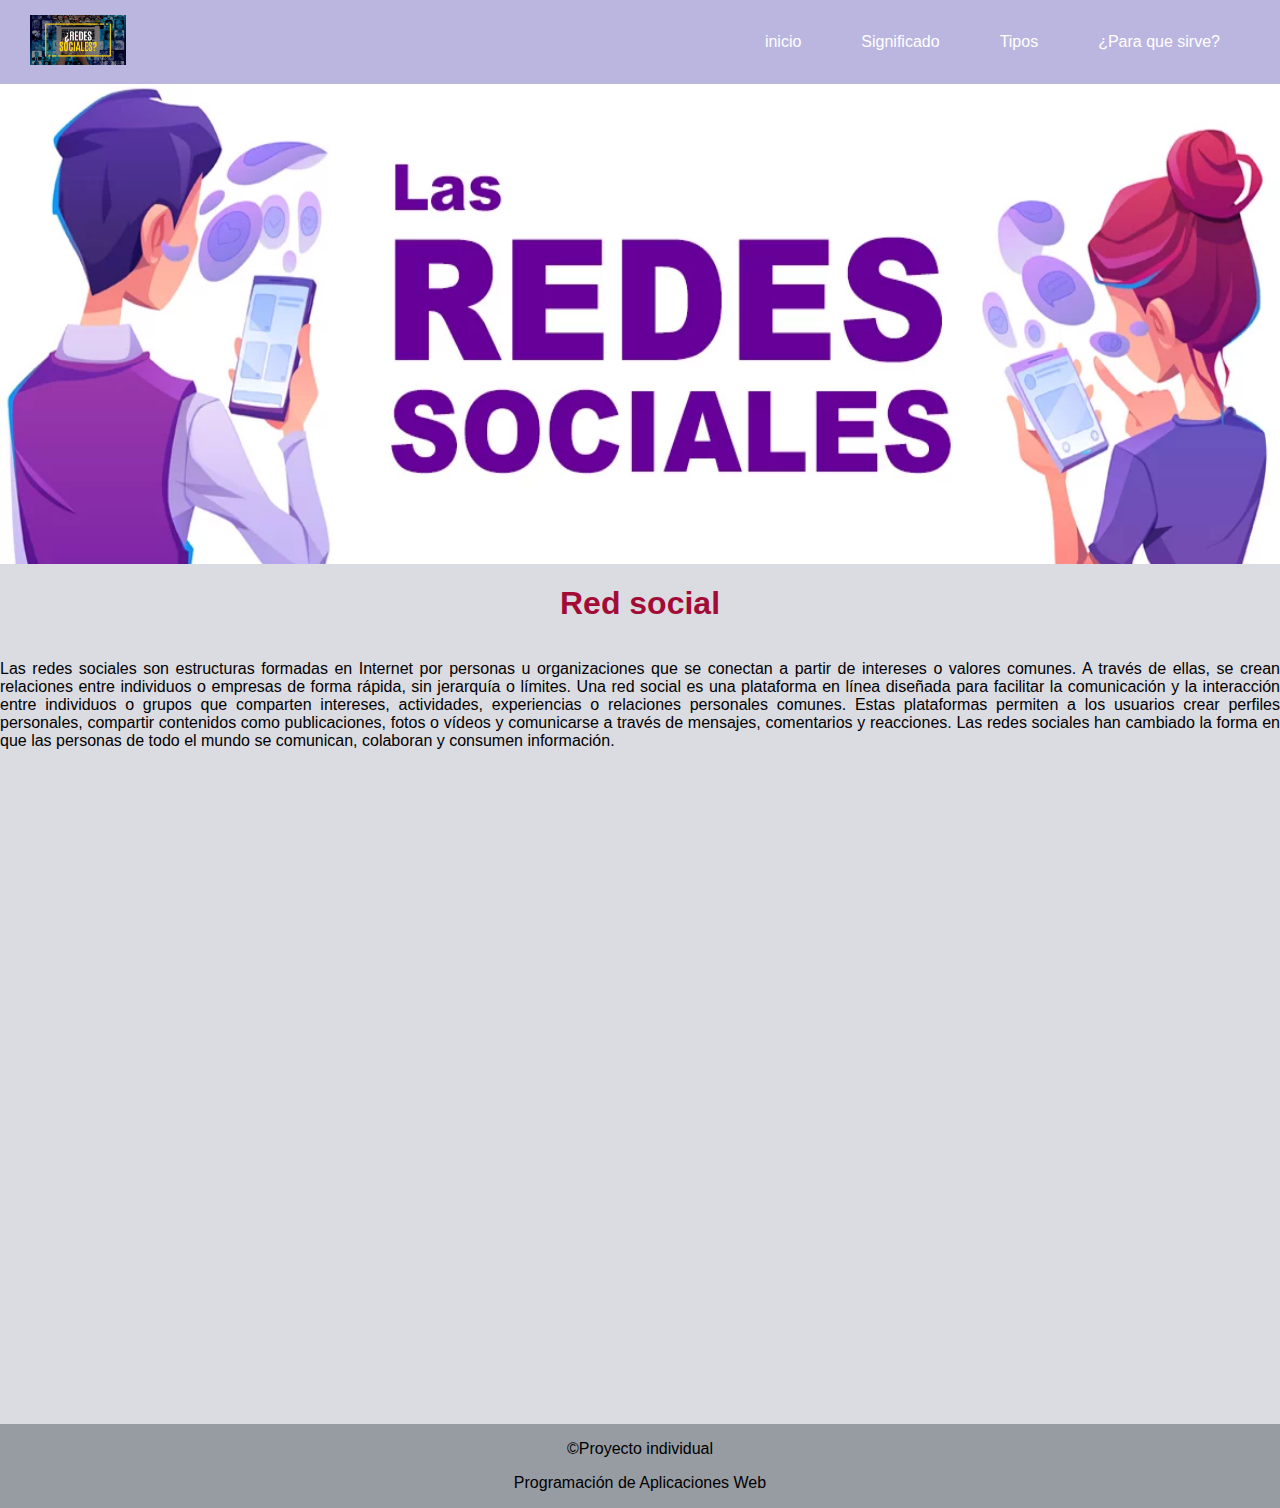
<file: index.html>
<!DOCTYPE html>
<html lang="en">
<head>
    <meta charset="UTF-8">
    <meta name="viewport" content="width=device-width, initial-scale=1.0">
    <title>inicio</title>
    <link rel="stylesheet" href="CSS/style.css">
</head>
<body>
    <header>
        <div class="logo">
            <img src="img/logo.jpg" >
        </div>
        <nav>
            <ul>
                 <li><a href="index.html">inicio</a></li>
                 <li><a href="Significado.html">Significado</a></li>
                 <li> <a href="Tipos.html">Tipos</a></li>
                 <li> <a href="Para_que_sirve.html">¿Para que sirve?</a></li>
            </ul>
        </nav>
    </header>
    <img src="img/Poratada-las-redes-sociales.png.webp" height="480">
    <font color="#A30B37">
        <center><h1>Red social</h1></center>
    </font>
     <p class="justificado">Las redes sociales son estructuras formadas en Internet por personas u
      organizaciones que se conectan a partir de intereses o valores comunes. A través de ellas,
      se crean relaciones entre individuos o empresas de forma rápida, sin jerarquía o límites. 
      Una red social es una plataforma en línea diseñada para facilitar la comunicación y la interacción
       entre individuos o grupos que comparten intereses, actividades, experiencias o relaciones personales
        comunes. Estas plataformas permiten a los usuarios crear perfiles personales, compartir contenidos
        como publicaciones, fotos o vídeos y comunicarse a través de mensajes, comentarios y reacciones. 
        Las redes sociales han cambiado la forma en que las personas de todo el mundo se comunican, 
        colaboran y consumen información.</p>
        <br>
        <br>
        <br>
        <br>
        <center><iframe width="753" height="420" src="https://www.youtube.com/embed/d1bNx1KTU4o" title="¿Qué son las REDES SOCIALES y para qué sirven? Historia, características, tipos" frameborder="0" allow="accelerometer; autoplay; clipboard-write; encrypted-media; gyroscope; picture-in-picture; web-share" referrerpolicy="strict-origin-when-cross-origin" allowfullscreen></iframe></center>
            <br>
            <br>
            <br>
            <br>
            <br>
            <br>
            <br>
            <br>
            <br>
        <footer>
            <p>&copy;Proyecto individual</p>
            <P>Programación de Aplicaciones Web</p>
        </footer>
</body>
</html>
</file>
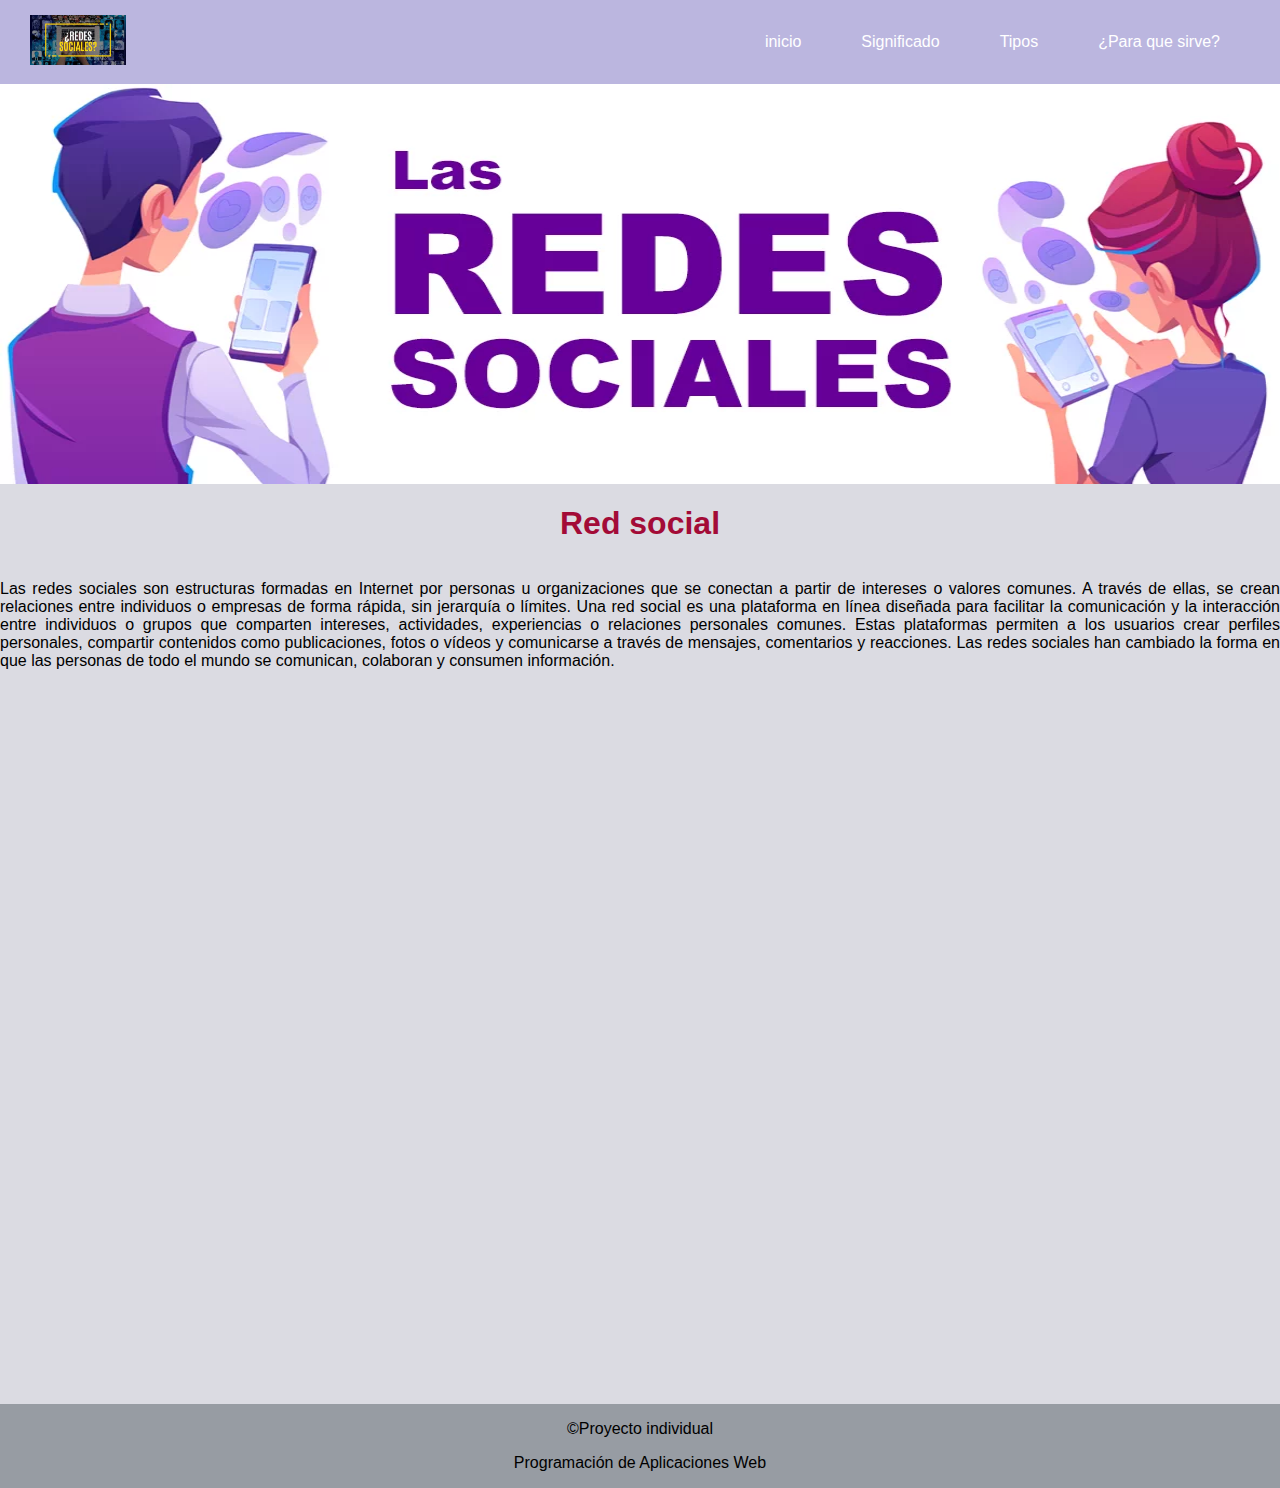
<file: inicio.html>
<!DOCTYPE html>
<html lang="en">
<head>
    <meta charset="UTF-8">
    <meta name="viewport" content="width=device-width, initial-scale=1.0">
    <title>inicio</title>
    <link rel="stylesheet" href="CSS/style.css">
</head>
<body>
    <header>
        <div class="logo">
            <img src="img/logo.jpg" >
        </div>
        <nav>
            <ul>
                 <li><a href="inicio.html">inicio</a></li>
                 <li><a href="Significado.html">Significado</a></li>
                 <li> <a href="Tipos.html">Tipos</a></li>
                 <li> <a href="Para_que_sirve.html">¿Para que sirve?</a></li>
            </ul>
        </nav>
    </header>
    <img src="img/Poratada-las-redes-sociales.png.webp" height="400">
    <font color="#A30B37">
        <center><h1>Red social</h1></center>
    </font>
     <p class="justificado">Las redes sociales son estructuras formadas en Internet por personas u
      organizaciones que se conectan a partir de intereses o valores comunes. A través de ellas,
      se crean relaciones entre individuos o empresas de forma rápida, sin jerarquía o límites. 
      Una red social es una plataforma en línea diseñada para facilitar la comunicación y la interacción
       entre individuos o grupos que comparten intereses, actividades, experiencias o relaciones personales
        comunes. Estas plataformas permiten a los usuarios crear perfiles personales, compartir contenidos
        como publicaciones, fotos o vídeos y comunicarse a través de mensajes, comentarios y reacciones. 
        Las redes sociales han cambiado la forma en que las personas de todo el mundo se comunican, 
        colaboran y consumen información.</p>
        <br>
        <br>
        <br>
        <br>
        <center>   <iframe width="853" height="480" src="https://www.youtube.com/embed/d1bNx1KTU4o" title="¿Qué son las REDES SOCIALES y para qué sirven? Historia, características, tipos" frameborder="0" allow="accelerometer; autoplay; clipboard-write; encrypted-media; gyroscope; picture-in-picture; web-share" referrerpolicy="strict-origin-when-cross-origin" allowfullscreen></iframe></center>
            <br>
            <br>
            <br>
            <br>
            <br>
            <br>
            <br>
            <br>
            <br>
        <footer>
            <p>&copy;Proyecto individual</p>
            <P>Programación de Aplicaciones Web</p>
        </footer>
</body>
</html>
</file>
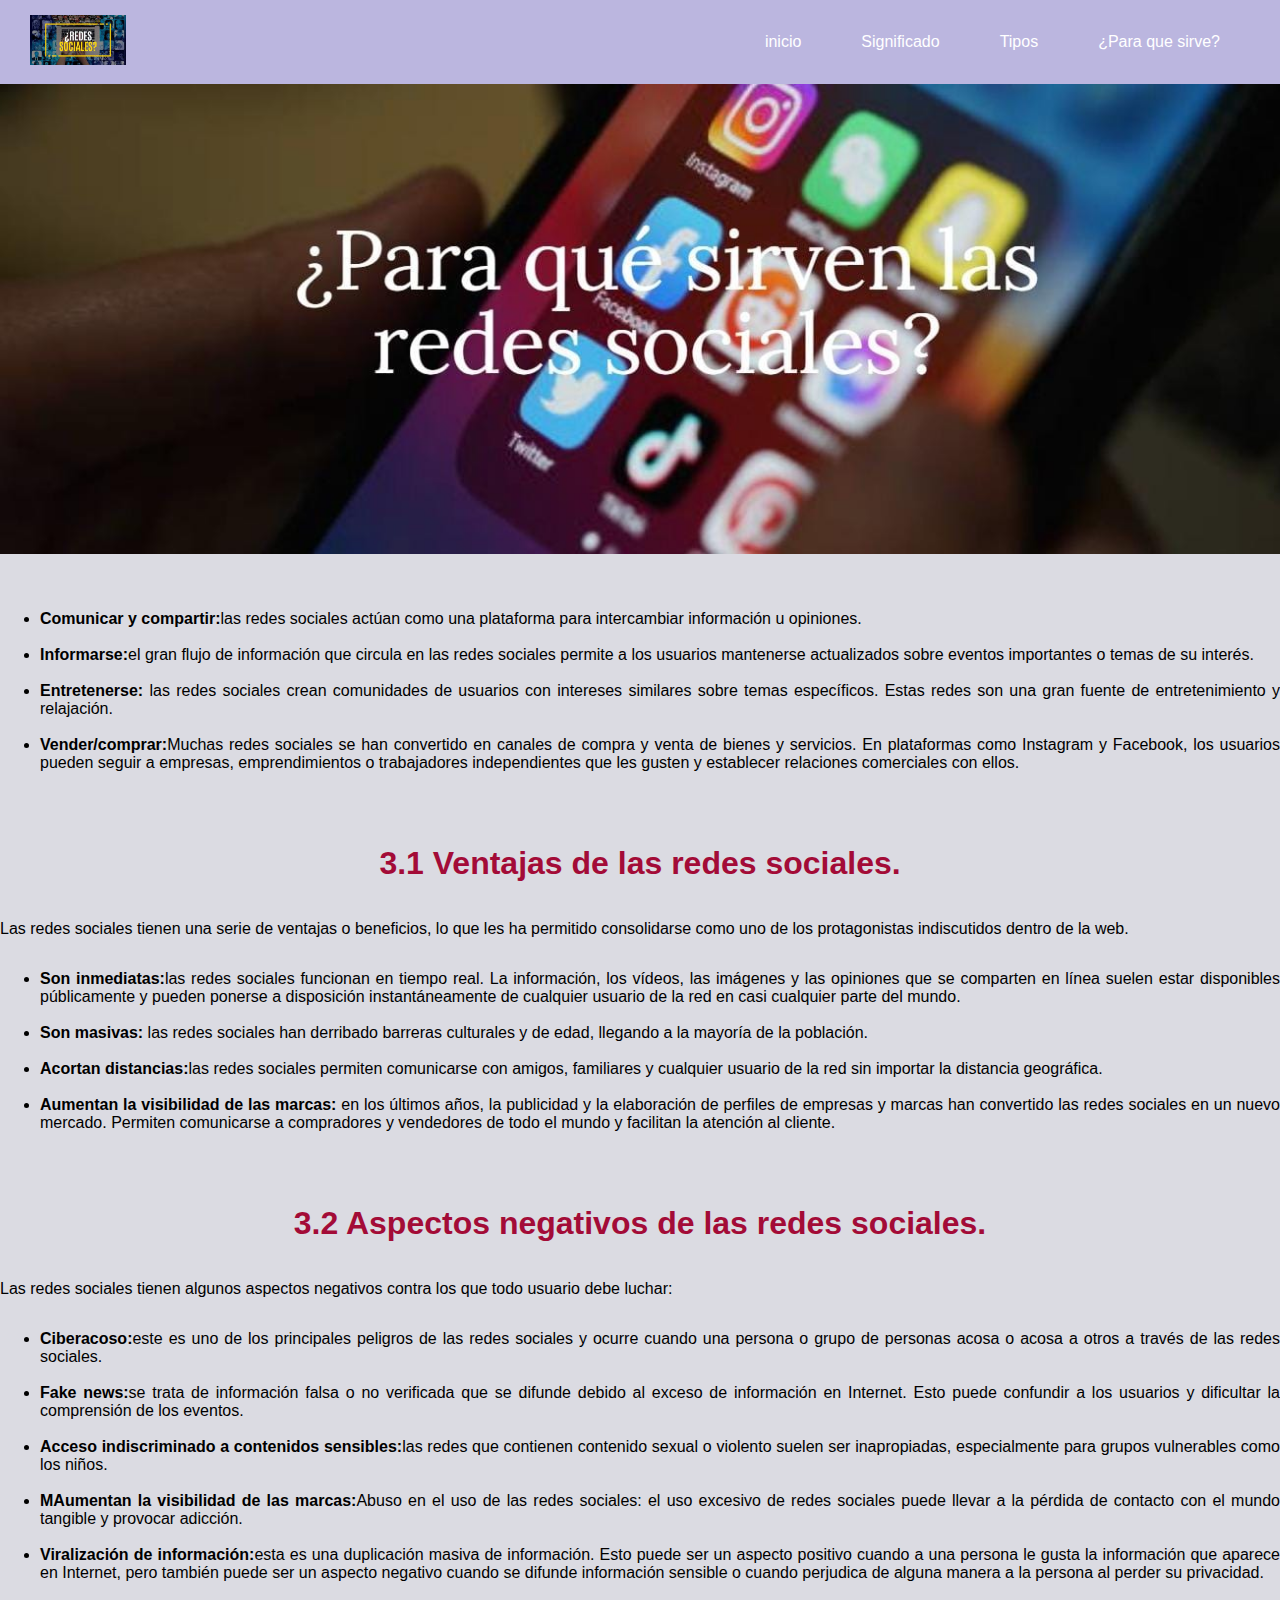
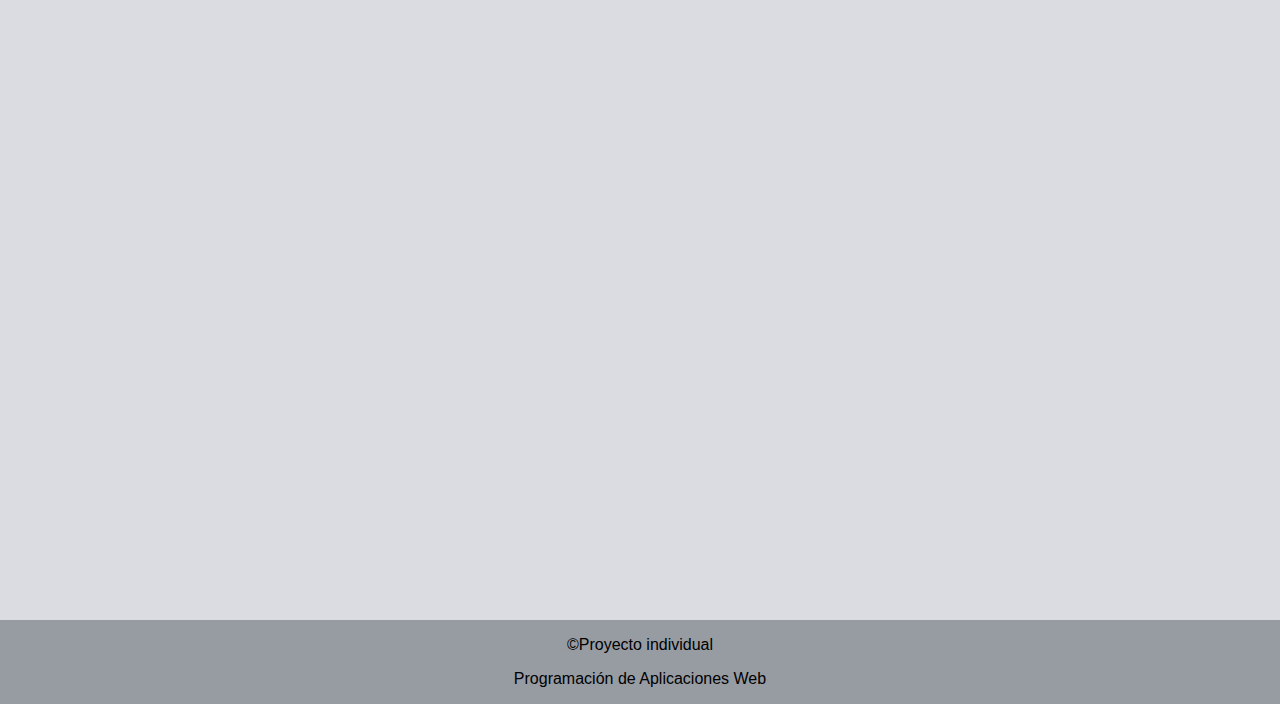
<file: Para_que_sirve.html>
<!DOCTYPE html>
<html lang="en">
<head>
    <meta charset="UTF-8">
    <meta name="viewport" content="width=device-width, initial-scale=1.0">
    <title>inicio</title>
    <link rel="stylesheet" href="CSS/style.css">
</head>
<body>
    <header>
        <div class="logo">
            <img src="img/logo.jpg" >
        </div>
        <nav>
            <ul>
                 <li><a href="index.html">inicio</a></li>
                 <li><a href="Significado.html">Significado</a></li>
                 <li> <a href="Tipos.html">Tipos</a></li>
                 <li> <a href="Para_que_sirve.html">¿Para que sirve?</a></li>
            </ul>
        </nav>
    </header>
    <center><img src="img/para que sirve.jpeg" height="470"></center>
    <br>
    <br>
            <ul class="justificado">
                <li><b>Comunicar y compartir:</b>las redes sociales actúan como una plataforma para
                     intercambiar información u opiniones. </li>
                     <br>
                <li><b>Informarse:</b>el gran flujo de información que circula en las redes sociales permite
                     a los usuarios mantenerse actualizados sobre eventos importantes o temas de su interés. </li>
                     <br>
                <li><b>Entretenerse: </b> las redes sociales crean comunidades de usuarios con intereses
                     similares sobre temas específicos. Estas redes son una gran fuente de entretenimiento y relajación. </li>
                     <br>
                <li><b>Vender/comprar:</b>Muchas redes sociales se han convertido en canales de compra y venta de bienes y servicios.
                     En plataformas como Instagram y Facebook, los usuarios pueden seguir a empresas, emprendimientos
                     o trabajadores independientes que les gusten y establecer relaciones comerciales con ellos. </li>
                </ul>
            <br>
            <br>
            <font color="#A30B37">
                <center><h1>3.1 Ventajas de las redes sociales.</h1></center>
            </font>
            <p>Las redes sociales tienen una serie de ventajas o beneficios, lo que les ha permitido
                 consolidarse como uno de los protagonistas indiscutidos dentro de la web. </p>
                 <ul class="justificado">
                    <li><b>Son inmediatas:</b>las redes sociales funcionan en tiempo real. La información, los vídeos,
                         las imágenes y las opiniones que se comparten en línea suelen estar disponibles públicamente y
                         pueden ponerse a disposición instantáneamente de cualquier usuario de la red
                         en casi cualquier parte del mundo.  </li>
                         <br>
                    <li><b>Son masivas:</b> las redes sociales han derribado barreras culturales y de edad,
                         llegando a la mayoría de la población.  </li>
                         <br>
                    <li><b>Acortan distancias:</b>las redes sociales permiten comunicarse con amigos,
                         familiares y cualquier usuario de la red sin importar la distancia geográfica. </li>
                         <br>
                    <li><b>Aumentan la visibilidad de las marcas: </b>en los últimos años, la publicidad y la elaboración de perfiles de empresas y marcas han convertido las redes sociales en un nuevo mercado.
                         Permiten comunicarse a compradores y vendedores de todo el mundo y facilitan la atención al cliente. </li>
                </ul>
                <br>
                <br>
                <font color="#A30B37">
                    <center><h1>3.2 Aspectos negativos de las redes sociales.</h1></center>
                </font>
                <p>Las redes sociales tienen algunos aspectos negativos contra los que todo usuario debe luchar: </p>
                <ul class="justificado">
                <li><b>Ciberacoso:</b>este es uno de los principales peligros de las redes sociales y ocurre cuando una persona o grupo de personas acosa o acosa a otros a través de las redes sociales.</li>
                    <br>
                <li><b>Fake news:</b>se trata de información falsa o no verificada que se difunde debido al exceso de
                     información en Internet. Esto puede confundir a los usuarios y dificultar la comprensión de los eventos.</li>
                    <br>
                <li><b>Acceso indiscriminado a contenidos sensibles:</b>las redes que contienen contenido sexual o violento suelen
                     ser inapropiadas, especialmente para grupos vulnerables como los niños. </li>
                <br>
                 <li><b>MAumentan la visibilidad de las marcas:</b>Abuso en el uso de las redes sociales: el uso excesivo de redes sociales puede llevar a la pérdida de
                     contacto con el mundo tangible y provocar adicción.  </li>
                     <br>
                <li><b>Viralización de información:</b>esta es una duplicación masiva de información. Esto puede ser un aspecto
                     positivo cuando a una persona le gusta la información que aparece en Internet, pero también puede ser un
                      aspecto negativo cuando se difunde información sensible o cuando perjudica de alguna manera a la persona
                     al perder su privacidad.   </li>
                </ul>
            <br>
            <br>
                <center>
                    <iframe width="753" height="420"  src="https://www.youtube.com/embed/Dy4XmEh4k0k" title="Qué son las Redes Sociales y Para Qué se Utilizan" frameborder="0" allow="accelerometer; autoplay; clipboard-write; encrypted-media; gyroscope; picture-in-picture; web-share" referrerpolicy="strict-origin-when-cross-origin" allowfullscreen></iframe>
                </center>
        <br>
        <br>
        <br>
        <br>
        <br>
        <br>
        <br>
        <br>
        <br>
        <footer>
            <p>&copy;Proyecto individual</p>
            <P>Programación de Aplicaciones Web</p>
        </footer>
</html>
</file>
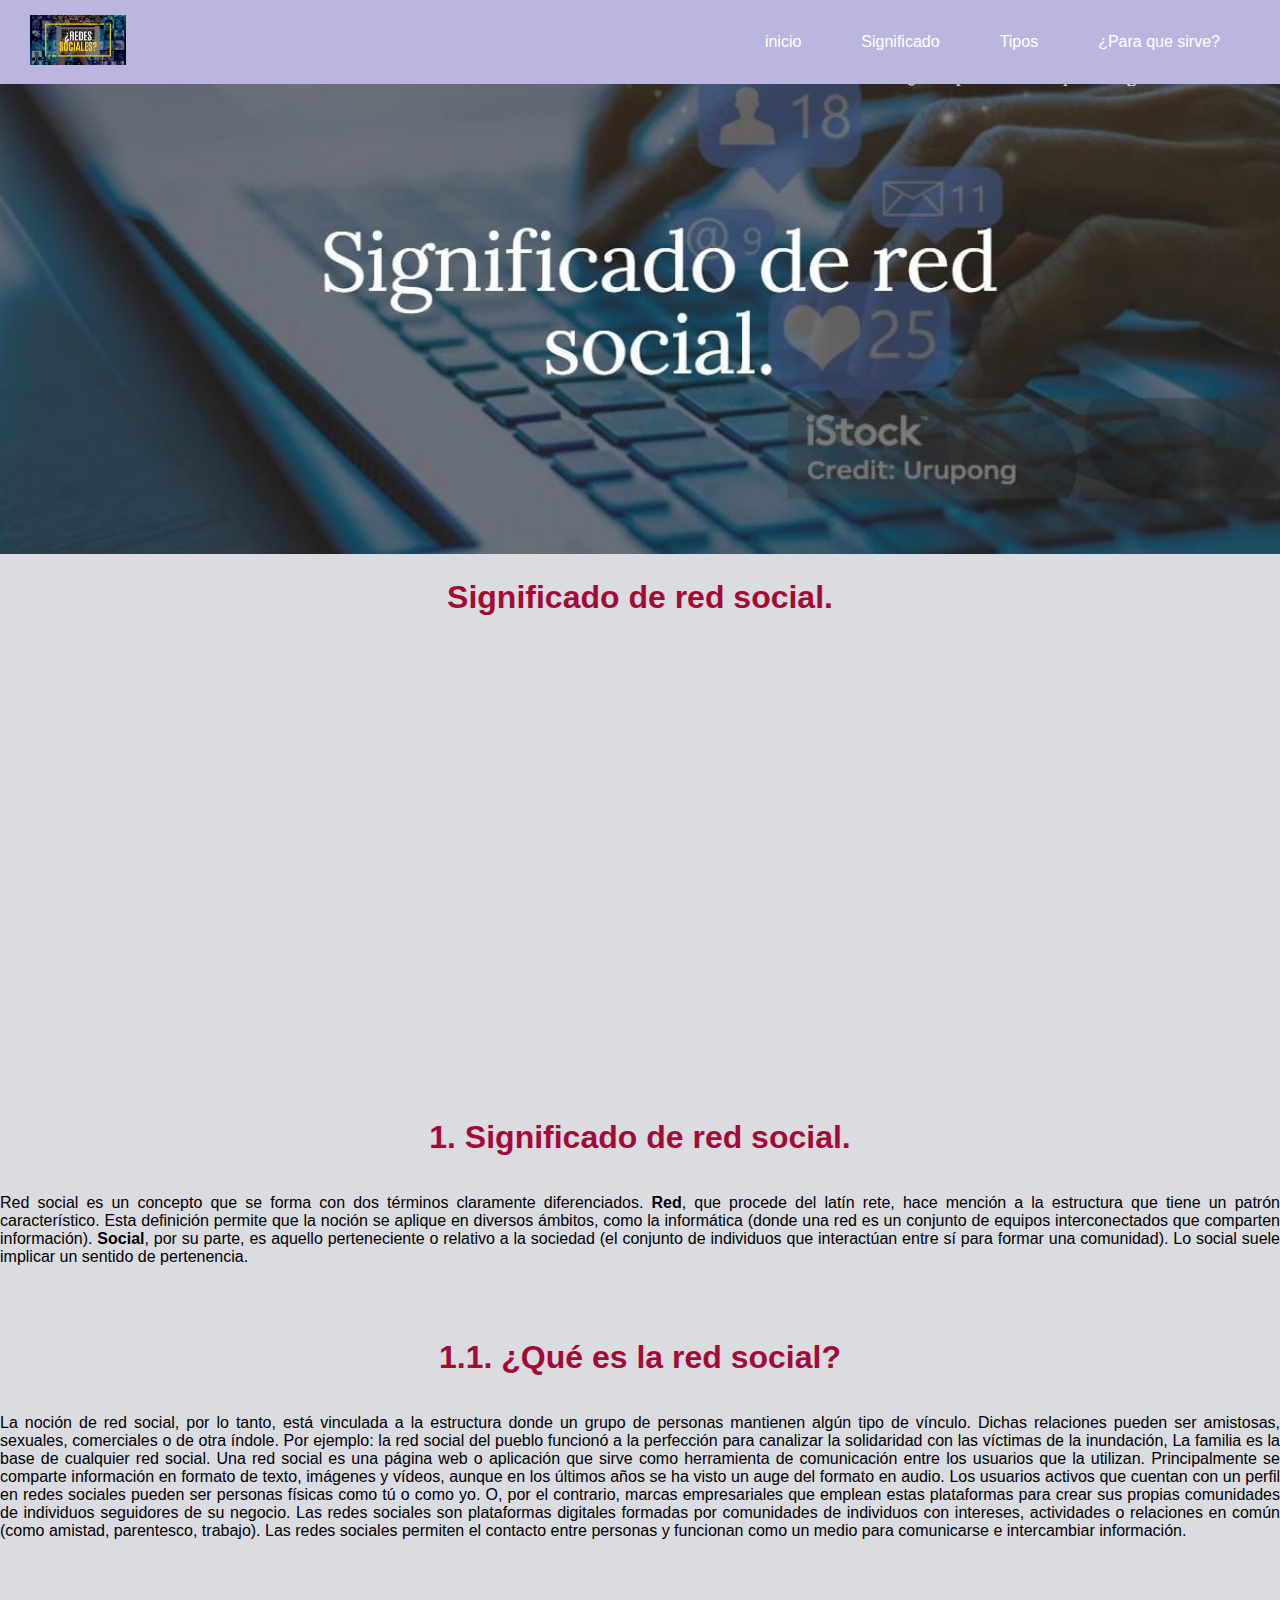
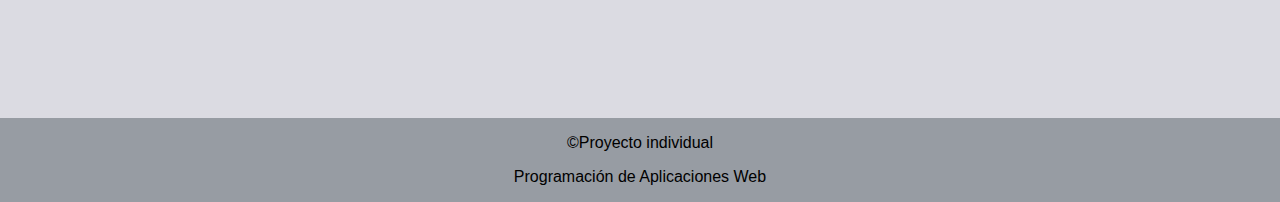
<file: Significado.html>
<!DOCTYPE html>
<html lang="en">
<head>
    <meta charset="UTF-8">
    <meta name="viewport" content="width=device-width, initial-scale=1.0">
    <title>significado</title>
    <link rel="stylesheet" href="CSS/style.css">
</head>
<body>
  <header>
    <div class="logo">
        <img src="img/logo.jpg" >
    </div>
    <nav>
        <ul>
             <li><a href="index.html">inicio</a></li>
             <li><a href="Significado.html">Significado</a></li>
             <li> <a href="Tipos.html">Tipos</a></li>
             <li> <a href="Para_que_sirve.html">¿Para que sirve?</a></li>
        </ul>
    </nav>
</header>
    <center><img src="img/significado.jpeg" height="470"></center>
    <font color="#A30B37">
      <center><h1>Significado de red social.</h1></center>
  </font>
            <center>
                <iframe width="753" height="420"  src="https://www.youtube.com/embed/6R9kxdaWtAI" title="Qué es una red social" frameborder="0" allow="accelerometer; autoplay; clipboard-write; encrypted-media; gyroscope; picture-in-picture; web-share" referrerpolicy="strict-origin-when-cross-origin" allowfullscreen></iframe>
            </center>
            <br>
            <br>
            <font color="#A30B37">
              <center><h1>1. Significado de red social.</h1></center>
          </font>
          <center> <p class="justificado">Red social es un concepto que se forma con dos términos claramente diferenciados.
            <b>Red</b>, que procede del latín rete, hace mención a la estructura que tiene 
            un patrón característico. Esta definición permite que la noción se aplique en diversos ámbitos,
             como la informática (donde una red es un conjunto de equipos interconectados
              que comparten información). 
            <b>Social</b>, por su parte, es aquello perteneciente o relativo a la sociedad 
            (el conjunto de individuos que interactúan entre sí para formar una comunidad).
             Lo social suele implicar un sentido de pertenencia.
          </p></center>
          <br>
          <br>
          <font color="#A30B37">
            <center><h1>1.1. ¿Qué es la red social?</h1></center>
        </font> 
         <p class="justificado">La noción de red social, por lo tanto, está vinculada a la estructura donde un grupo 
         de personas mantienen algún tipo de vínculo. Dichas relaciones pueden ser amistosas,
         sexuales, comerciales o de otra índole. Por ejemplo: la red social del pueblo funcionó a 
         la perfección para canalizar la solidaridad con las víctimas de la inundación,
         La familia es la base de cualquier red social. Una red social es una página web o
         aplicación que sirve como herramienta de comunicación entre los usuarios que la utilizan.
         Principalmente se comparte información en formato de texto, imágenes y vídeos, aunque en 
         los últimos años se ha visto un auge del formato en audio. Los usuarios activos que cuentan 
         con un perfil en redes sociales pueden ser personas físicas como tú o como yo. O, 
         por el contrario, marcas empresariales que emplean estas plataformas para crear sus propias 
         comunidades de individuos seguidores de su negocio. Las redes sociales son plataformas 
         digitales formadas por comunidades de individuos con intereses, actividades o 
         relaciones en común (como amistad, parentesco, trabajo). Las redes sociales permiten el contacto
         entre personas y funcionan como un medio para comunicarse e intercambiar información. 
         </p>
         <br>
         <br>
         <br>
         <br>
         <br>
         <br>
         <br>
         <br>
         <br>
         <footer>
          <p>&copy;Proyecto individual</p>
          <P>Programación de Aplicaciones Web</p>
      </footer>
</body>
</html>
</file>
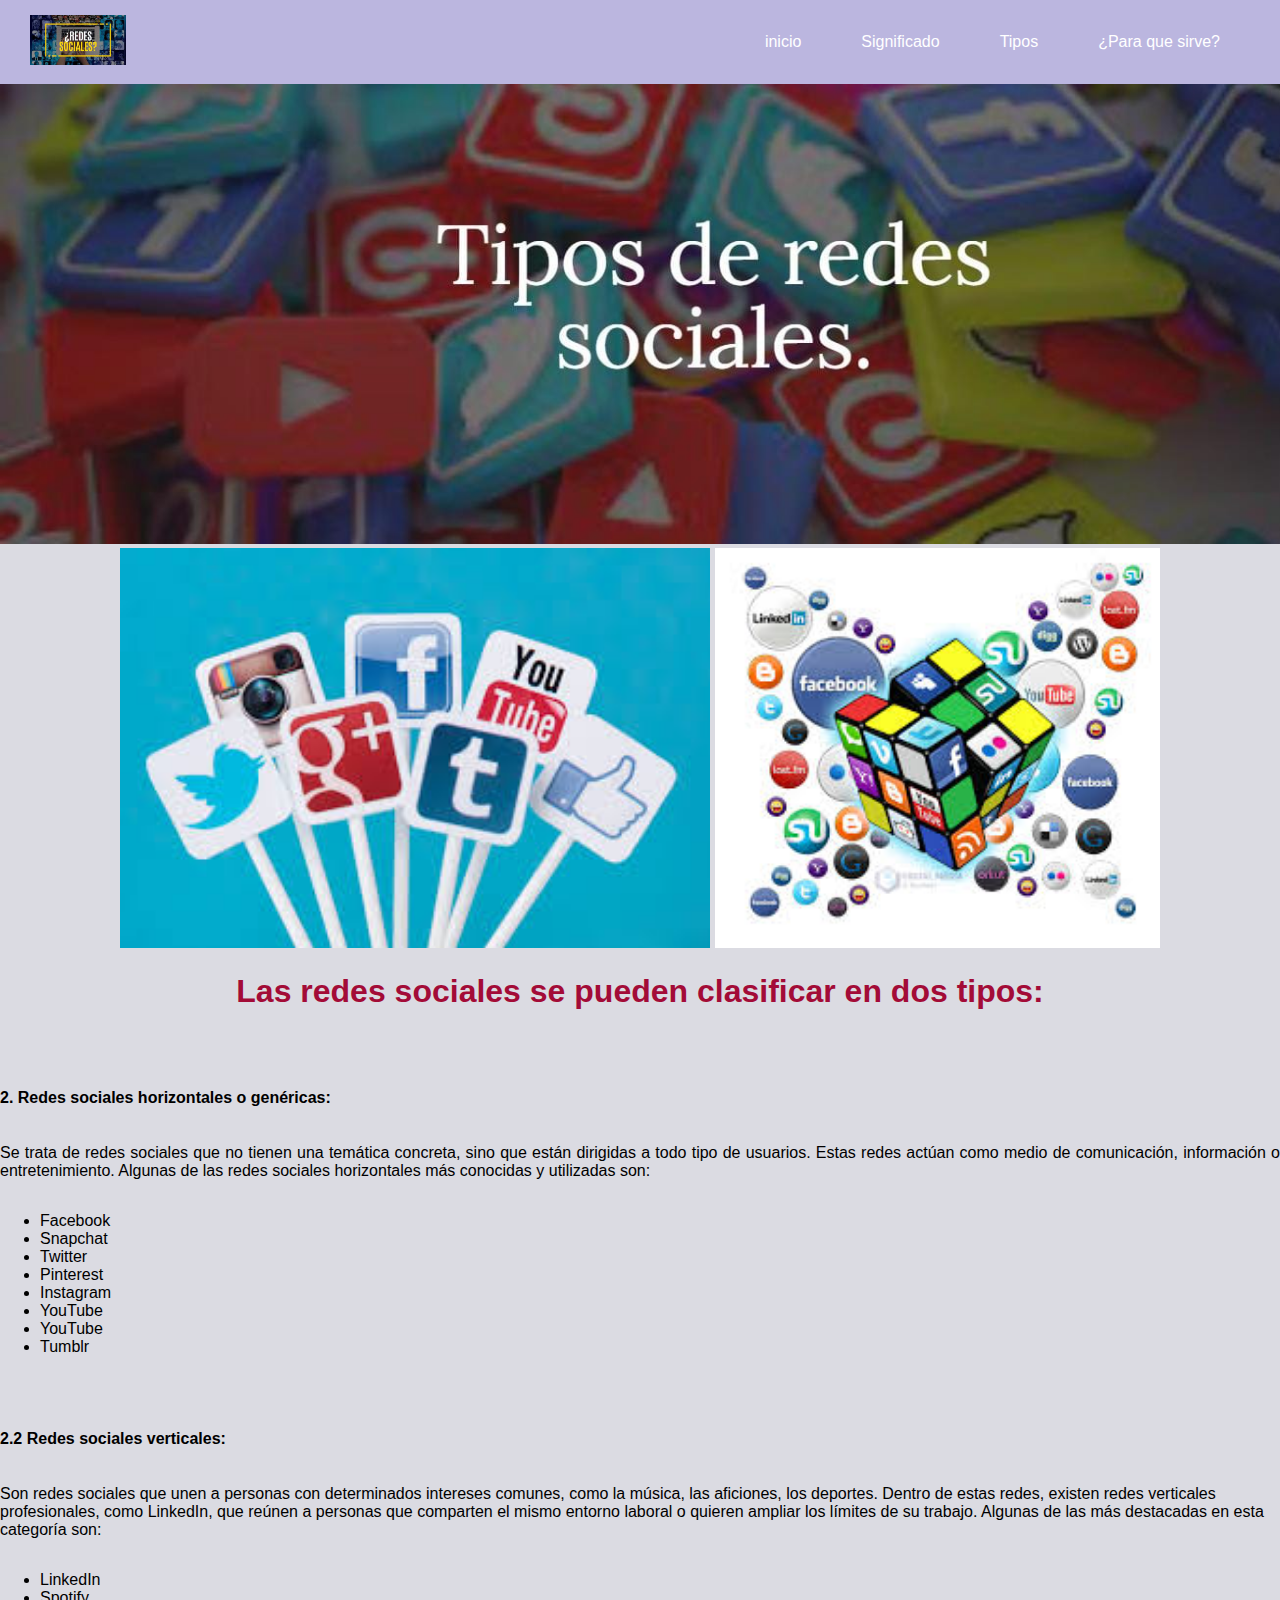
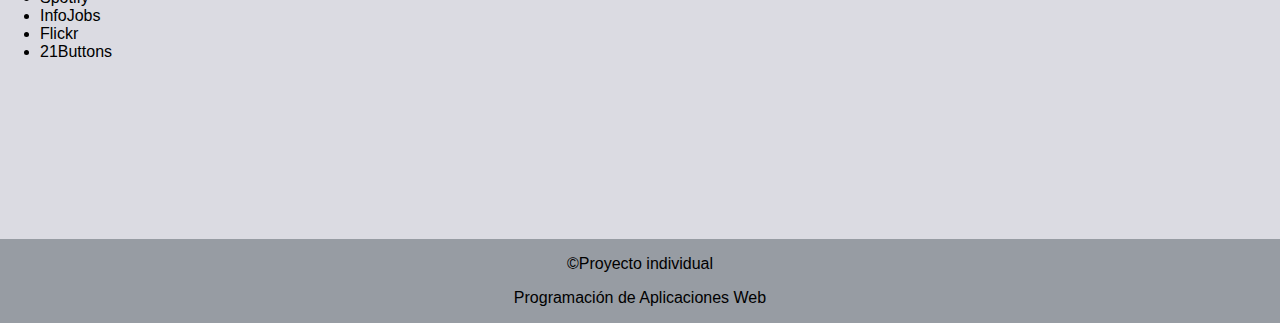
<file: Tipos.html>
<!DOCTYPE html>
<html lang="en">
<head>
    <meta charset="UTF-8">
    <meta name="viewport" content="width=device-width, initial-scale=1.0">
    <title>tipos</title>
    <link rel="stylesheet" href="CSS/style.css">
</head>
<body>
    <header>
        <div class="logo">
            <img src="img/logo.jpg" >
        </div>
        <nav>
            <ul>
                 <li><a href="index.html">inicio</a></li>
                 <li><a href="Significado.html">Significado</a></li>
                 <li> <a href="Tipos.html">Tipos</a></li>
                 <li> <a href="Para_que_sirve.html">¿Para que sirve?</a></li>
            </ul>
        </nav>
    </header>
    <center><img src="img/tipos.jpeg" height="460"></center>
<center>
    <img src="img/images.jpg" alt="Imagen 1" height="400">
    <img src="img/Plan_Social_Media.jpeg" alt="Imagen 2" height="400">
</center>
<font color="#A30B37">
    <center><h1>Las redes sociales se pueden clasificar en dos tipos:</h1></center>
</font> 
<br>
<br>
     <h4>2. Redes sociales horizontales o genéricas:</h4>
     <p class="justificado">Se trata de redes sociales que no tienen una temática concreta, 
      sino que están dirigidas a todo tipo de usuarios. Estas redes actúan como medio de comunicación, 
      información o entretenimiento.
      Algunas de las redes sociales horizontales más conocidas y utilizadas son: </p>
     <ul>
        <li>Facebook</li>
        <li>Snapchat </li>
        <li>Twitter</li>
        <li>Pinterest</li>
        <li>Instagram</li>
        <li>YouTube</li>
        <li>YouTube</li>
        <li>Tumblr</li>

     </ul>
     <br>
     <br>
     <h4>2.2 Redes sociales verticales: </h4>
     <p class="hustificado">Son redes sociales que unen a personas con determinados intereses comunes, como la música,
     las aficiones, los deportes. Dentro de estas redes, existen redes verticales profesionales,
     como LinkedIn, que reúnen a personas que comparten el mismo entorno laboral o quieren ampliar 
     los límites de su trabajo.
     Algunas de las más destacadas en esta categoría son:  </p>
     <ul>
        <li>LinkedIn </li>
        <li>Spotify</li>
        <li>InfoJobs</li>
        <li>Flickr</li>
        <li>21Buttons </li>

     </ul>
        <br>
        <br>
        <br>
        <br>
        <br>
        <br>
        <br>
        <br>
        <br>
        <footer>
            <p>&copy;Proyecto individual</p>
            <P>Programación de Aplicaciones Web</p>
        </footer>
</html>
</file>
<file: CSS/style.css>
body {
    font-family: Arial, sans-serif;
    margin: 0;
    padding: 0;
    background-color: #DBDBE2;
    display: flex;
    flex-direction: column;
}
.logo img{
    height: 50px;
}
.btn {
    display: inline-block;
    padding: 10px 20px;
    background-color: #007bff;
    color: #fff;
    text-decoration: none;
    border-radius: 3px;
    text-align: center;
    margin-top: 20px; 
}
.btn:hover {
    background-color: #555;
}
footer {
    text-align: center;
    background-color: #979ca3;
    color: black;
    position: relative;
    bottom: 0;
    width: 100%;
}
header {
    display: flex;
    justify-content: space-between;
    align-items: center;
    background-color: #BBB6DF;
    color: black;
    padding: 15px 30px;
}
nav ul {
    list-style: none;
    display: flex;
    margin: 0;
    padding: 0;
}
nav ul li {
    margin: 0 15px;
}
nav ul li a {
    color: white;
    text-decoration: none;
    padding: 10px 15px;
    transition: background-color 0.3s ease;
}
nav ul li a:hover {
    background-color: #555;
    border-radius: 5px;
}
.videos{
    display: flex;
    justify-content: space-between;
    margin-top: 20px;
}
.videos video{
    width: 45%;
}
.justificado{
    text-align: justify;
}
</file>
